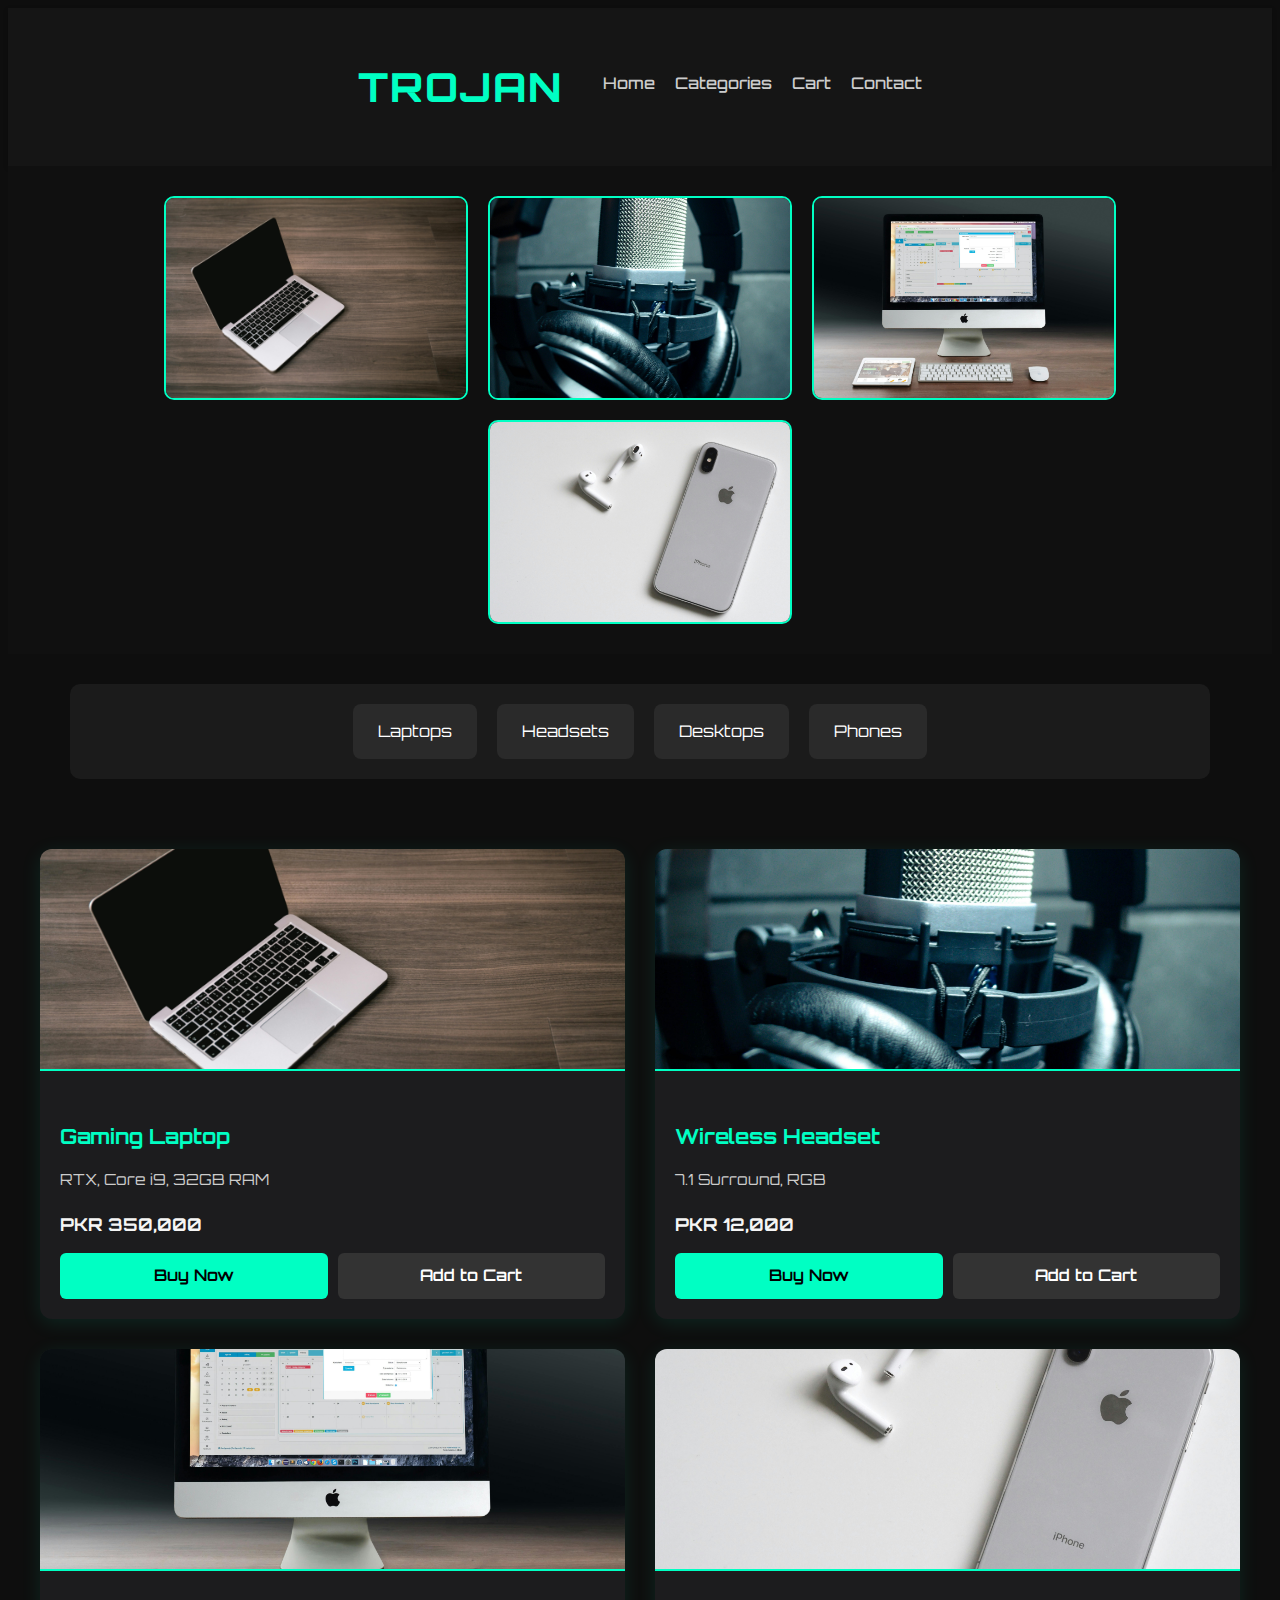
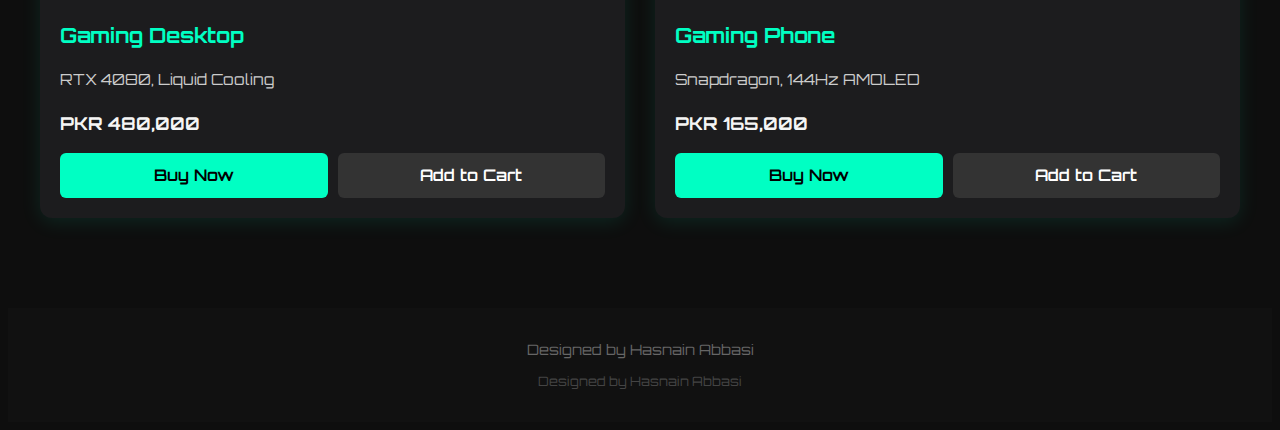
<file: index.html>
<!DOCTYPE html>
<html lang="en">
<head>
  <meta charset="UTF-8" />
  <meta name="viewport" content="width=device-width, initial-scale=1.0" />
  <title>Trojan Gaming Store</title>
  <link rel="stylesheet" href="style.css" />
  <link href="https://fonts.googleapis.com/css2?family=Orbitron:wght@500&display=swap" rel="stylesheet">
</head>
<body>
  <header>
    <h1 class="brand">TROJAN</h1>
    <nav>
      <ul>
        <li><a href="#">Home</a></li>
        <li><a href="#">Categories</a></li>
        <li><a href="#">Cart</a></li>
        <li><a href="#">Contact</a></li>
      </ul>
    </nav>
  </header>

  <!-- Hero Product Gallery -->
  <section class="hero-gallery">
    <img src="img/lap1.jpg" alt="Laptop" />
    <img src="img/head1.jpg" alt="Headset" />
    <img src="img/desk2.jpg" alt="Desktop" />
    <img src="img/phone4.jpg" alt="Phone" />
  </section>

  <!-- Categories -->
  <section class="categories">
    <div class="category">Laptops</div>
    <div class="category">Headsets</div>
    <div class="category">Desktops</div>
    <div class="category">Phones</div>
  </section>

  <!-- Products Section -->
  <section class="products">
    <!-- Laptop Card -->
    <div class="card">
      <img src="img/lap1.jpg" alt="Laptop" />
      <div class="card-content">
        <h3 class="card-title">Gaming Laptop</h3>
        <p class="card-description">RTX, Core i9, 32GB RAM</p>
        <p class="card-price">PKR 350,000</p>
        <div class="card-buttons">
          <a href="lap.html" class="buy">Buy Now</a>
          <a href="#" class="cart">Add to Cart</a>
        </div>
      </div>
    </div>

    <!-- Headset Card -->
    <div class="card">
      <img src="img/head1.jpg" alt="Headset" />
      <div class="card-content">
        <h3 class="card-title">Wireless Headset</h3>
        <p class="card-description">7.1 Surround, RGB</p>
        <p class="card-price">PKR 12,000</p>
        <div class="card-buttons">
          <a href="head.html" class="buy">Buy Now</a>
          <a href="#" class="cart">Add to Cart</a>
        </div>
      </div>
    </div>

    <!-- Desktop Card -->
    <div class="card">
      <img src="img/desk2.jpg" alt="Desktop" />
      <div class="card-content">
        <h3 class="card-title">Gaming Desktop</h3>
        <p class="card-description">RTX 4080, Liquid Cooling</p>
        <p class="card-price">PKR 480,000</p>
        <div class="card-buttons">
          <a href="desk.html" class="buy">Buy Now</a>
          <a href="#" class="cart">Add to Cart</a>
        </div>
      </div>
    </div>

    <!-- Phone Card -->
    <div class="card">
      <img src="img/phone4.jpg" alt="Phone" />
      <div class="card-content">
        <h3 class="card-title">Gaming Phone</h3>
        <p class="card-description">Snapdragon, 144Hz AMOLED</p>
        <p class="card-price">PKR 165,000</p>
        <div class="card-buttons">
          <a href="phone.html" class="buy">Buy Now</a>
          <a href="#" class="cart">Add to Cart</a>
        </div>
      </div>
    </div>
  </section>

  <footer>
    Designed by Hasnain Abbasi
  </footer>
</body>
</html>
</file>
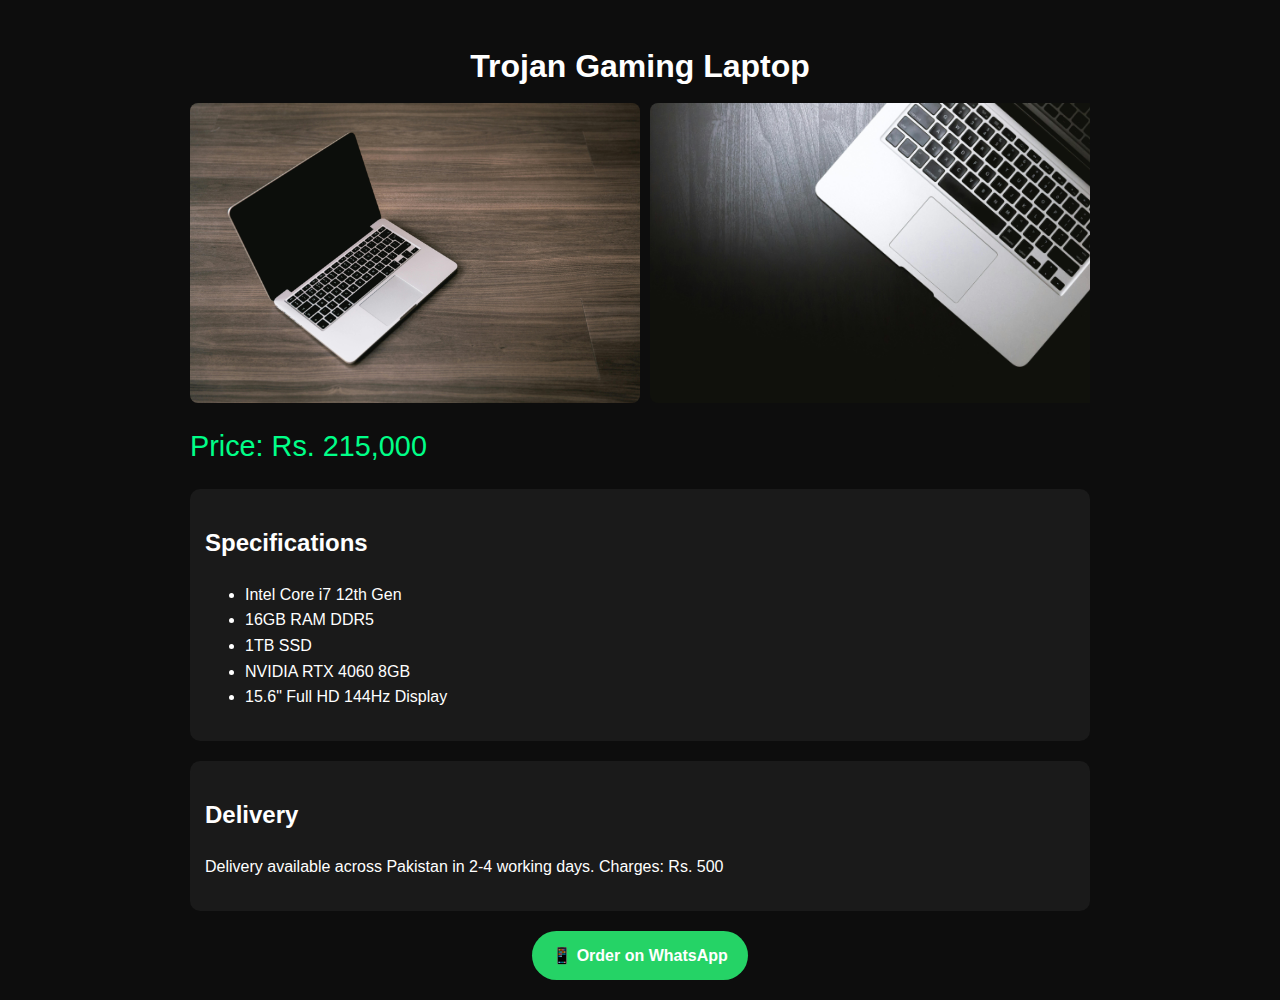
<file: lap.html>
<!DOCTYPE html>
<html lang="en">
<head>
  <meta charset="UTF-8" />
  <meta name="viewport" content="width=device-width, initial-scale=1.0"/>
  <title>Trojan - Laptop</title>
  <link rel="stylesheet" href="style.css" />
  <style>
    body {
      font-family: 'Segoe UI', sans-serif;
      margin: 0;
      padding: 0;
      background-color: #0d0d0d;
      color: white;
    }

    .container {
      max-width: 900px;
      margin: 0 auto;
      padding: 20px;
    }

    .product-title {
      text-align: center;
      font-size: 2rem;
      margin-bottom: 10px;
    }

    .gallery {
      display: flex;
      gap: 10px;
      overflow-x: auto;
      margin-bottom: 20px;
    }

    .gallery img {
      max-height: 300px;
      border-radius: 8px;
    }

    .specs, .delivery {
      margin-bottom: 20px;
      background: #1a1a1a;
      padding: 15px;
      border-radius: 10px;
    }

    .price {
      font-size: 1.8rem;
      color: #00ff88;
      margin-bottom: 20px;
    }

    .whatsapp-btn {
      display: flex;
      align-items: center;
      justify-content: center;
      background-color: #25D366;
      color: white;
      text-decoration: none;
      padding: 12px 20px;
      border-radius: 30px;
      font-weight: bold;
      font-size: 1rem;
      width: fit-content;
      margin: 0 auto;
      transition: transform 0.2s ease-in-out;
    }

    .whatsapp-btn:hover {
      transform: scale(1.05);
    }
  </style>
</head>
<body>
  <div class="container">
    <h1 class="product-title">Trojan Gaming Laptop</h1>

    <div class="gallery">
      <img src="img/lap1.jpg" alt="Laptop Image 1">
      <img src="img/lap2.jpg" alt="Laptop Image 2">
      <img src="img/lap3.jpg" alt="Laptop Image 3">
      <img src="img/lap4.jpg" alt="Laptop Image 4">
    </div>

    <div class="price">Price: Rs. 215,000</div>

    <div class="specs">
      <h2>Specifications</h2>
      <ul>
        <li>Intel Core i7 12th Gen</li>
        <li>16GB RAM DDR5</li>
        <li>1TB SSD</li>
        <li>NVIDIA RTX 4060 8GB</li>
        <li>15.6" Full HD 144Hz Display</li>
      </ul>
    </div>

    <div class="delivery">
      <h2>Delivery</h2>
      <p>Delivery available across Pakistan in 2-4 working days. Charges: Rs. 500</p>
    </div>

    <a class="whatsapp-btn" href="https://wa.me/923190102090?text=Hi!%20I%20am%20interested%20in%20this%20product%20Trojan%20Laptop.%20[Image:%20lap1.jpg]" target="_blank">
      📱 Order on WhatsApp
    </a>
  </div>
</body>
</html>
</file>
<file: style.css>
/* Trojan E-commerce Style - Updated */

/* Reset */

{ margin: 0; padding: 0; box-sizing: border-box; }


body { font-family: 'Orbitron', 'Segoe UI', sans-serif; background: #0e0e0e; color: #f5f5f5; line-height: 1.6; }

/* Header */ header { display: flex; justify-content: center; align-items: center; padding: 20px; background: #151515; box-shadow: 0 2px 5px rgba(0,0,0,0.2); }

.brand { font-size: 2.5rem; font-weight: 800; color: #00ffc3; letter-spacing: 2px; text-transform: uppercase; }

nav ul { list-style: none; display: flex; justify-content: center; gap: 20px; margin-top: 10px; }

nav ul li a { color: #ccc; text-decoration: none; font-weight: 500; transition: color 0.3s; }

nav ul li a:hover { color: #00ffc3; }

/* Hero Section - Image Gallery */ .hero-gallery { display: flex; flex-wrap: wrap; justify-content: center; gap: 20px; padding: 30px 20px; background: #101010; }

.hero-gallery img { width: 300px; height: 200px; object-fit: cover; border-radius: 10px; border: 2px solid #00ffc3; transition: transform 0.3s; }

.hero-gallery img:hover { transform: scale(1.05); }

/* Categories */ .categories { display: flex; justify-content: center; flex-wrap: wrap; gap: 20px; margin: 30px auto; padding: 20px; background: #1b1b1b; border-radius: 10px; max-width: 1100px; }

.category { background: #2a2a2a; color: #fff; padding: 15px 25px; border-radius: 8px; cursor: pointer; transition: background 0.3s ease; }

.category:hover { background: #00ffc3; color: #000; }

/* Product Card Grid */ .products { display: grid; grid-template-columns: repeat(2, 1fr); gap: 30px; padding: 40px 20px; max-width: 1200px; margin: 0 auto; }

.card { background: #1c1c1e; border-radius: 12px; overflow: hidden; box-shadow: 0 4px 20px rgba(0, 255, 198, 0.1); transition: transform 0.3s ease; }

.card:hover { transform: translateY(-10px); }

.card img { width: 100%; height: 220px; object-fit: cover; border-bottom: 2px solid #00ffc3; }

.card-content { padding: 20px; }

.card-title { font-size: 1.3rem; margin-bottom: 10px; color: #00ffc3; }

.card-description { font-size: 0.95rem; color: #ccc; margin-bottom: 15px; }

.card-price { font-size: 1.1rem; font-weight: bold; margin-bottom: 15px; }

.card-buttons { display: flex; gap: 10px; }

.card-buttons a { flex: 1; text-align: center; padding: 10px 0; border-radius: 6px; font-weight: 600; text-decoration: none; transition: 0.3s; }

.card-buttons .buy { background: #00ffc3; color: #000; }

.card-buttons .cart { background: #333; color: #fff; }

.card-buttons .buy:hover { background: #00c2a4; }

.card-buttons .cart:hover { background: #555; }

/* Footer */ footer { text-align: center; padding: 30px 10px; background: #111; color: #666; font-size: 0.9rem; margin-top: 50px; }

footer::after { content: "Designed by Hasnain Abbasi"; display: block; margin-top: 10px; font-size: 0.8rem; color: #444; }
/* Product Detail Page Styles */
.product-detail {
  max-width: 1000px;
  margin: 40px auto;
  padding: 20px;
  display: flex;
  flex-wrap: wrap;
  gap: 20px;
  justify-content: center;
}

.product-images img {
  width: 200px;
  height: auto;
  margin: 10px;
  border-radius: 12px;
  box-shadow: 0 2px 10px rgba(0, 0, 0, 0.2);
}

.product-info {
  max-width: 500px;
  text-align: left;
}

.whatsapp-button {
  margin-top: 20px;
  display: inline-flex;
  align-items: center;
  padding: 12px 18px;
  background-color: #25D366;
  color: white;
  font-weight: bold;
  text-decoration: none;
  border-radius: 8px;
  transition: transform 0.2s;
}

.whatsapp-button:hover {
  transform: scale(1.05);
}

.whatsapp-icon {
  width: 20px;
  margin-right: 10px;
}
</file>
